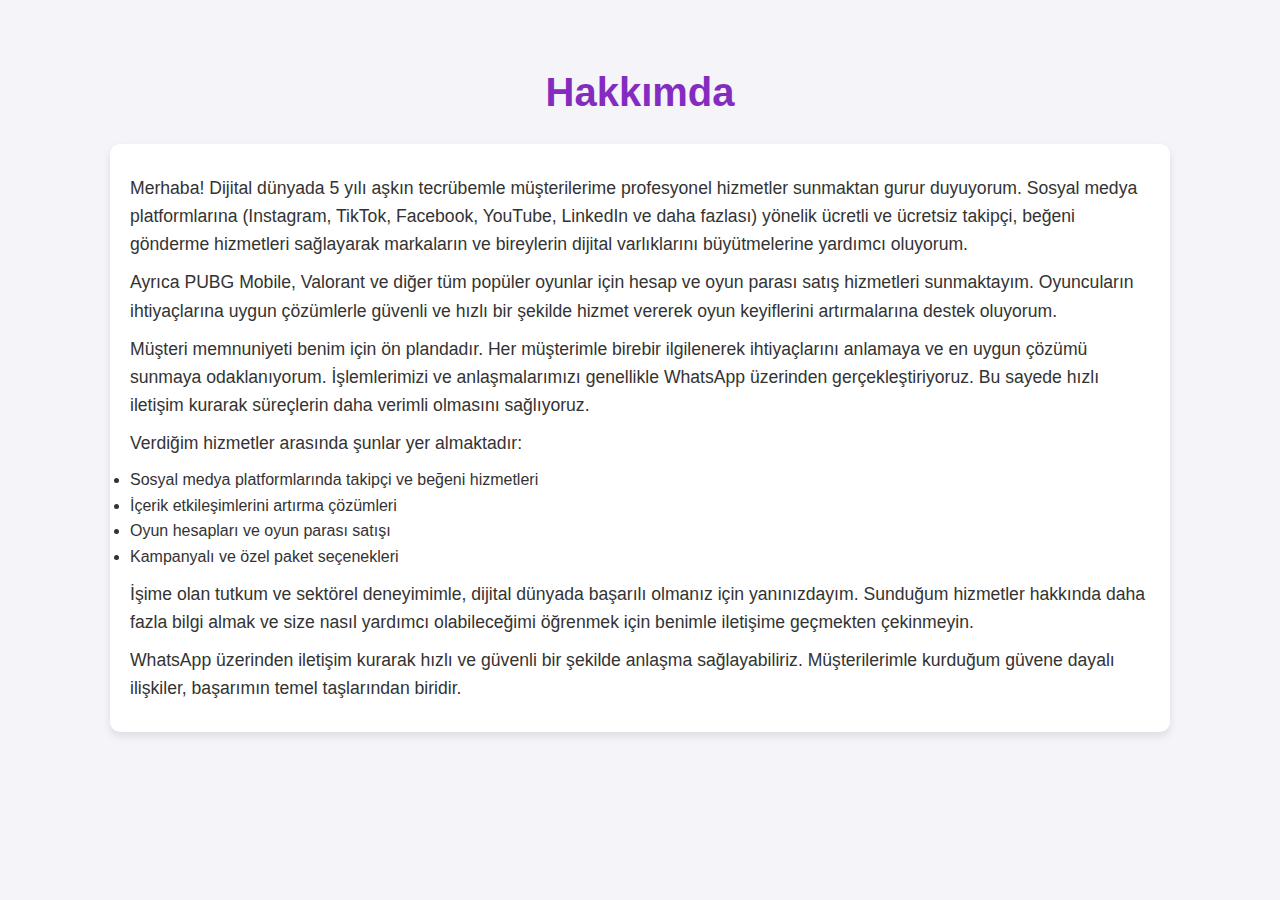
<file: hakkimda.html>
<!DOCTYPE html>
<html lang="en">

<head>
    <meta charset="UTF-8">
    <meta name="viewport" content="width=device-width, initial-scale=1.0">
    <title>Hakkımda</title>
    <style>
        * {
            margin: 0;
            padding: 0;
            box-sizing: border-box;
        }

        body {
            font-family: Arial, sans-serif;
            background-color: #f4f4f9;
            color: #333;
            line-height: 1.6;
            padding: 20px;
        }

        .container {
            max-width: 1100px;
            margin: 0 auto;
            padding: 20px;
        }

        header {
            text-align: center;
            padding: 20px 0;
        }

        h1 {
            font-size: 2.5rem;
            color: #852cc0;
        }

        .about-content {
            background-color: #ffffff;
            padding: 20px;
            border-radius: 10px;
            box-shadow: 0 4px 8px rgba(0, 0, 0, 0.1);
            margin-bottom: 40px;
        }

        .about-content p {
            margin: 10px 0;
            font-size: 1.1rem;
        }

        @media (max-width: 768px) {
            h1 {
                font-size: 2rem;
            }

            .about-content p {
                font-size: 1rem;
            }
        }
    </style>
</head>

<body>
    <div class="container">
        <header>
            <h1>Hakkımda</h1>
        </header>

        <div class="about-content">
            <p>Merhaba! Dijital dünyada 5 yılı aşkın tecrübemle müşterilerime profesyonel hizmetler sunmaktan gurur duyuyorum. Sosyal medya platformlarına (Instagram, TikTok, Facebook, YouTube, LinkedIn ve daha fazlası) yönelik ücretli ve ücretsiz takipçi, beğeni gönderme hizmetleri sağlayarak markaların ve bireylerin dijital varlıklarını büyütmelerine yardımcı oluyorum.</p>
            
            <p>Ayrıca PUBG Mobile, Valorant ve diğer tüm popüler oyunlar için hesap ve oyun parası satış hizmetleri sunmaktayım. Oyuncuların ihtiyaçlarına uygun çözümlerle güvenli ve hızlı bir şekilde hizmet vererek oyun keyiflerini artırmalarına destek oluyorum.</p>
            
            <p>Müşteri memnuniyeti benim için ön plandadır. Her müşterimle birebir ilgilenerek ihtiyaçlarını anlamaya ve en uygun çözümü sunmaya odaklanıyorum. İşlemlerimizi ve anlaşmalarımızı genellikle WhatsApp üzerinden gerçekleştiriyoruz. Bu sayede hızlı iletişim kurarak süreçlerin daha verimli olmasını sağlıyoruz.</p>
            
            <p>Verdiğim hizmetler arasında şunlar yer almaktadır:</p>
            <ul>
                <li>Sosyal medya platformlarında takipçi ve beğeni hizmetleri</li>
                <li>İçerik etkileşimlerini artırma çözümleri</li>
                <li>Oyun hesapları ve oyun parası satışı</li>
                <li>Kampanyalı ve özel paket seçenekleri</li>
            </ul>

            <p>İşime olan tutkum ve sektörel deneyimimle, dijital dünyada başarılı olmanız için yanınızdayım. Sunduğum hizmetler hakkında daha fazla bilgi almak ve size nasıl yardımcı olabileceğimi öğrenmek için benimle iletişime geçmekten çekinmeyin.</p>

            <p>WhatsApp üzerinden iletişim kurarak hızlı ve güvenli bir şekilde anlaşma sağlayabiliriz. Müşterilerimle kurduğum güvene dayalı ilişkiler, başarımın temel taşlarından biridir.</p>
        </div>

    </div>
</body>

</html>
</file>
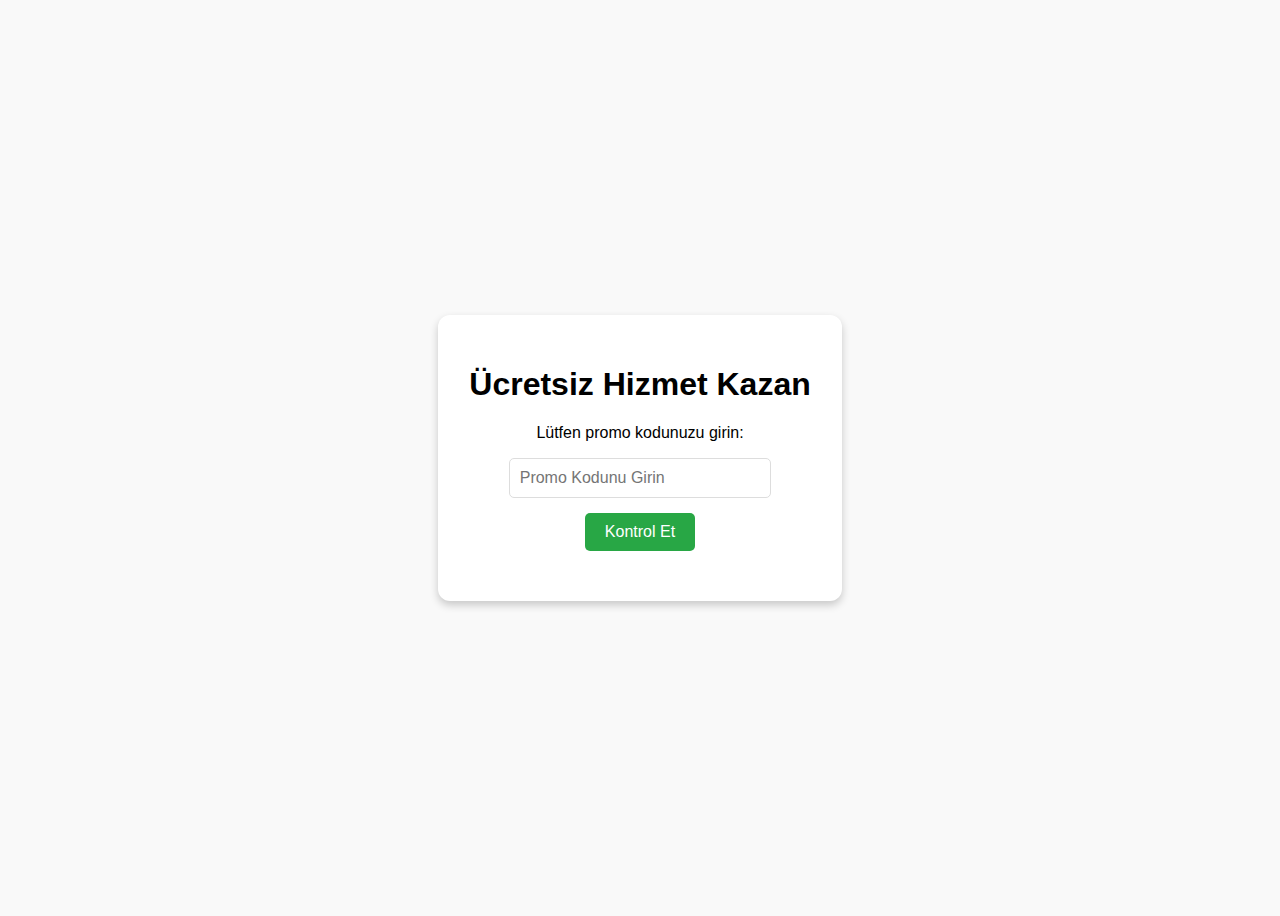
<file: promokodu.html>
<!DOCTYPE html>
<html lang="en">
<head>
  <meta charset="UTF-8">
  <meta name="viewport" content="width=device-width, initial-scale=1.0">
  <title>Ücretsiz Hizmet Kazanın | Yusuf Aras</title>
  <style>
    body {
      font-family: Arial, sans-serif;
      display: flex;
      justify-content: center;
      align-items: center;
      min-height: 100vh;
      background-color: #f9f9f9;
    }
    .container {
      text-align: center;
      background: white;
      padding: 30px;
      border-radius: 12px;
      box-shadow: 0 4px 8px rgba(0, 0, 0, 0.2);
    }
    input[type="text"] {
      padding: 10px;
      font-size: 16px;
      border: 1px solid #ddd;
      border-radius: 5px;
      width: 70%;
      margin-bottom: 15px;
    }
    button {
      padding: 10px 20px;
      font-size: 16px;
      color: white;
      background-color: #28a745;
      border: none;
      border-radius: 5px;
      cursor: pointer;
    }
    button:hover {
      background-color: #218838;
    }
    .result {
      margin-top: 20px;
      font-size: 18px;
      color: #333;
    }
  </style>
</head>
<body>
  <div class="container">
    <h1>Ücretsiz Hizmet Kazan</h1>
    <p>Lütfen promo kodunuzu girin:</p>
    <input type="text" id="promoCodeInput" placeholder="Promo Kodunu Girin">
    <button onclick="checkPromoCode()">Kontrol Et</button>
    <div id="result" class="result"></div>
    <p id="screenshotNotice" style="margin-top: 10px; color: blue; font-size: 14px; display: none;">Lütfen ekran görüntüsünü alıp bizimle paylaşın.</p>
  </div>

  <script>
    const validPromoCode = "471801";
    const services = [
      "TikTok ücretsiz beğeni", 
      "Instagram ücretsiz takipçi", 
      "Facebook ücretsiz beğeni", 
      "LinkedIn ücretsiz bağlantı", 
      "YouTube ücretsiz izlenme", 
      "Twitter ücretsiz retweet", 
      "Spotify ücretsiz dinlenme"
    ];

    function checkPromoCode() {
      const input = document.getElementById("promoCodeInput").value.trim();
      const resultDiv = document.getElementById("result");
      const screenshotNotice = document.getElementById("screenshotNotice");

      if (localStorage.getItem("hasWon") === "true") {
        resultDiv.textContent = "Üzgünüz, bu sayfaya tekrar erişemezsiniz. Daha önce ücretsiz hizmet kazandınız.";
        resultDiv.style.color = "red";
        return;
      }

      if (input === validPromoCode) {
        const randomService = services[Math.floor(Math.random() * services.length)];
        resultDiv.textContent = `Tebrikler! ${randomService} kazandınız!`;
        resultDiv.style.color = "green";
        screenshotNotice.style.display = "block";
        localStorage.setItem("hasWon", "true");
      } else {
        resultDiv.textContent = "Üzgünüz, geçersiz promo kodu.";
        resultDiv.style.color = "red";
        screenshotNotice.style.display = "none";
      }
    }

    // Ekran görüntüsü alındığında kullanıcıya mesaj göstermek
    window.addEventListener("keydown", function (event) {
      if ((event.key === "PrintScreen") || (event.ctrlKey && event.key === "p")) {
        alert("Ekran görüntüsü alındı! Lütfen bu görüntüyü bizimle paylaşarak ücretsiz hizmetinizi talep edin.");
      }
    });
  </script>
</body>
</html>
</file>
